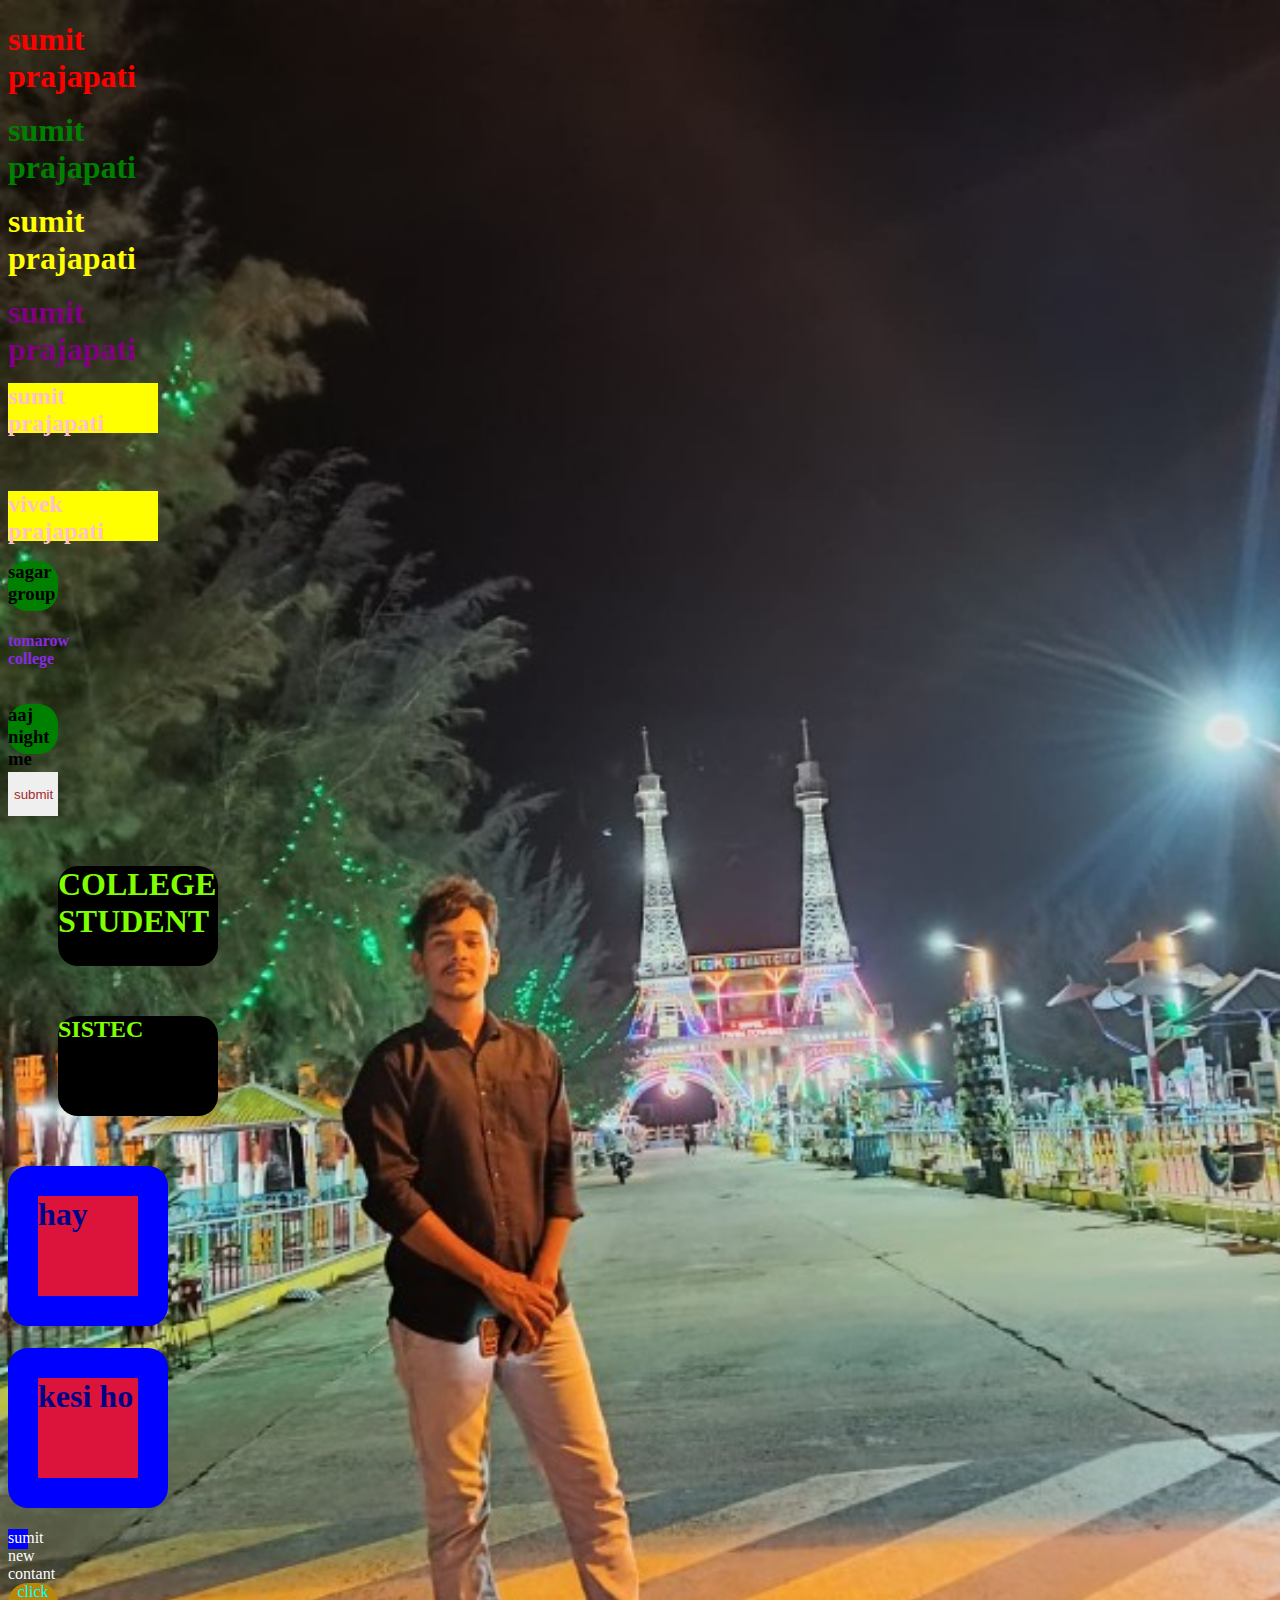
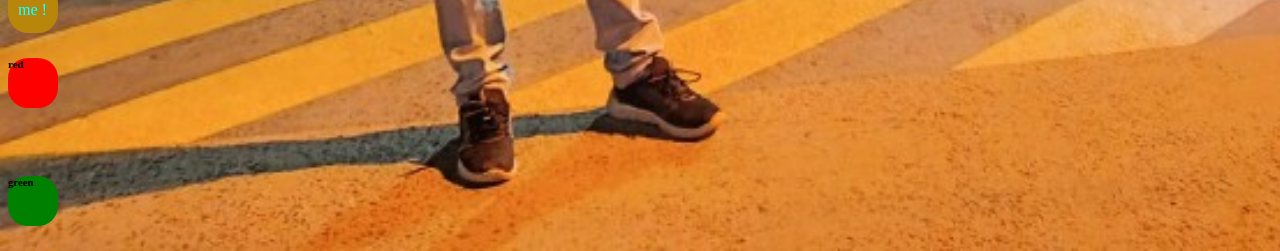
<file: index.html>
<!DOCTYPE html>
<html lang="en">
<head>
    <meta charset="UTF-8">
    <meta http-equiv="X-UA-Compatible" content="IE=edge">
    <meta name="viewport" content="width=device-width, initial-scale=1.0">
    <title>Document</title>
    <link rel="stylesheet"href="style.css">
</head>
<!-- level 1 -->

<body>
    <!-- inline color -->
    <h1 style="color:red">sumit prajapati</h1>
    <br>
    <h1 style="color:green">sumit prajapati</h1>
    <br>
    <h1 style="color:yellow">sumit prajapati</h1>
    <br>
    <h1 style="color:purple">sumit prajapati</h1>
    
<br>
    <!-- <style>tag color -->
    <h2>sumit prajapati</h2>
    <br>
    <h2>vivek prajapati</h2>


<!-- syntex style tag -->
    <style>
        h2{
            color: pink;
            background-color: yellow;
            height: 50px;
            width: 150px;
            
        }
    </style>
    <h3>sagar group</h3>
    <h4>tomarow college </h4>
    <h3>aaj night me full study</h3>
    <button>submit</button>

<!-- class selecter -->
    <h1 class="sumit">college student</h1>
    <h2 class="sumit">sistec</h2>

    <!-- id selecter -->
    <h1 id="a">hay</h1>
    <h1 id="a">kesi ho</h1>



    <!-- practice 1 -->
    <div id="box">
    sumit new contant
    </div>
 <br>
    <!--topic   text align -->
    <p class="c"> click me !</p>

    <!-- text decoretion -->
    
        <h6 style="background-color: red;">red</h6>
        <br>
        <h6>green</h6>



    <!-- level 2  box moddel-->

</body>
</html>
</file>
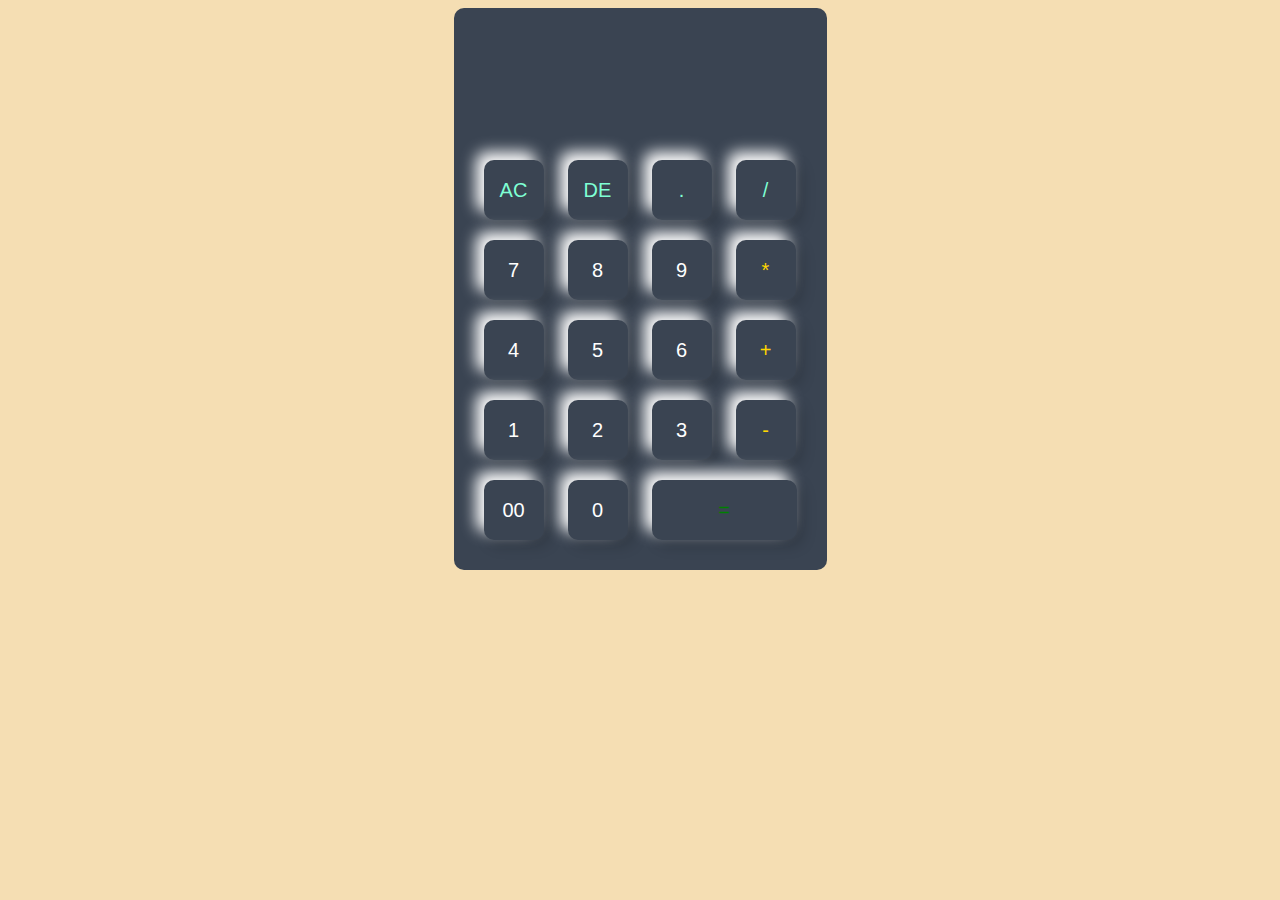
<file: calculator.html>
<!DOCTYPE html>
<html lang="en">

<head>
    <meta charset="UTF-8">
    <meta name="viewport" content="width=device-width, initial-scale=1.0">
    <title>calculator</title>
    <link rel="stylesheet" href="calculator.css">
    <div class="con">
        <div class="calcu">
            <form>
                <div class="display">
                    <input type="text" name="display">
                </div>
                <div>
                    <input type="button" value="AC" onclick="display.value = ''" class="op">
                    <input type="button" value="DE" onclick="display.value =display.value.toString().slice(0,-1)"
                        class="op">
                    <input type="button" value="." onclick="display.value += '.'" class="op">
                    <input type="button" value="/" onclick="display.value += '/'" class="op">
                </div>
                <div>
                    <input type="button" value="7" onclick="display.value += '7'">
                    <input type="button" value="8" onclick="display.value += '8'">
                    <input type="button" value="9" onclick="display.value += '9'">
                    <input type="button" value="*" onclick="display.value += '*'" class="co">
                </div>
                <div>
                    <input type="button" value="4" onclick="display.value += '4'">
                    <input type="button" value="5" onclick="display.value += '5'">
                    <input type="button" value="6" onclick="display.value += '6'">
                    <input type="button" value="+" onclick="display.value += '+'" class="co">
                </div>
                <div>
                    <input type="button" value="1" onclick="display.value += '1'">
                    <input type="button" value="2" onclick="display.value += '2'">
                    <input type="button" value="3" onclick="display.value += '3'">
                    <input type="button" value="-" onclick="display.value += '-'" class="co">
                </div>
                <div>
                    <input type="button" value="00" onclick="display.value += '00'">
                    <input type="button" value="0" onclick="display.value += '0'">
                    <input type="button" value="=" onclick="display.value =eval(display.value)" class="equal">
                    <!-- <input type="button" value=""> -->
                </div>
            </form>
        </div>

    </div>
</head>

<body>

</body>

</html>
</file>
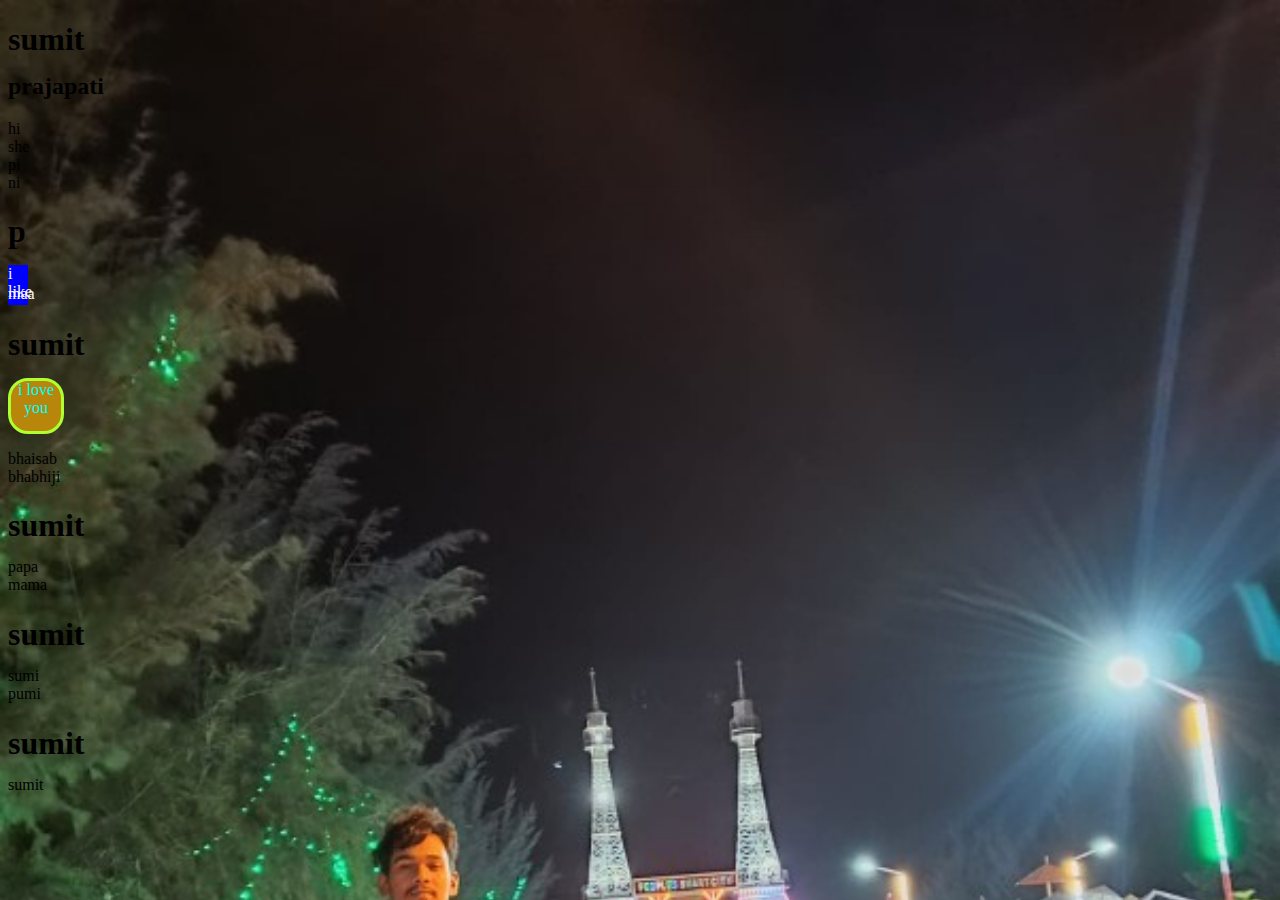
<file: first.html>
<!DOCTYPE html>
<html lang="en">
<head>
    <meta charset="UTF-8">
    <meta http-equiv="X-UA-Compatible" content="IE=edge">
    <meta name="viewport" content="width=device-width, initial-scale=1.0">
    <title>Document</title>
    <link rel="stylesheet"href="style.css">
</head>
<body>
    <h1>sumit</h1>
    <h2>prajapati
    </h2>
    <li>hi</li>
    <li>she</li>
    <li>pi</li>
    <li>ni</li>
    <h1>p</h1>
    <div>i like </div>
    <div>maa</div>
    <h1>sumit</h1>
   <p style="border: 3px solid greenyellow;">i love you</p>
    <li>bhaisab</li>
    <li>bhabhiji</li>
    <h1>sumit</h1>
    <li>papa</li>
    <li>mama</li>
    <h1>sumit</h1>
    <li class="pi">sumi</li>
    <li class="pi">pumi</li>
    <h1>sumit</h1>
    <level>sumit</level>

</body>
</html>
</file>
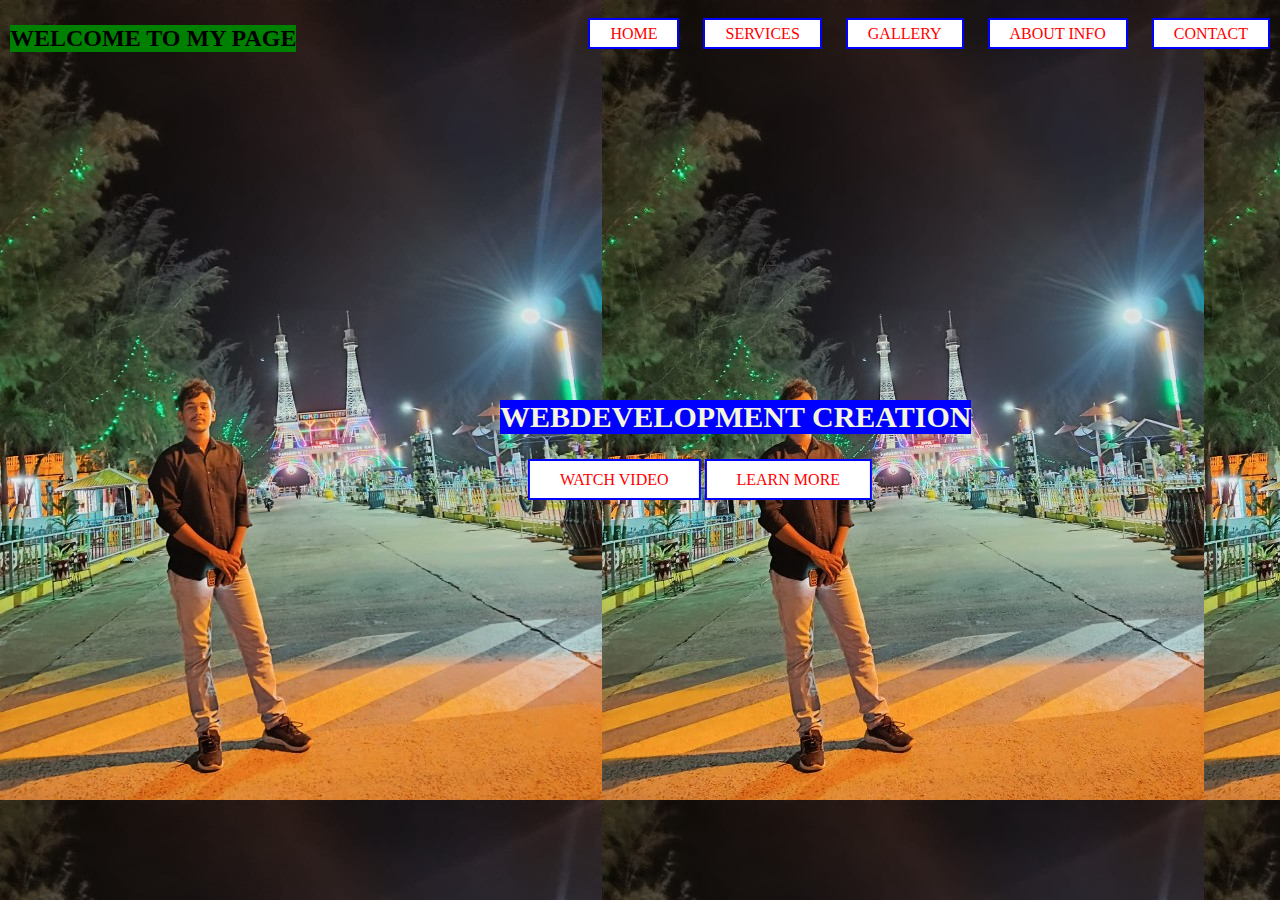
<file: landing.html>
<!DOCTYPE html>
<html lang="en">

<head>
    <meta charset="UTF-8">
    <meta http-equiv="X-UA-Compatible" content="IE=edge">
    <meta name="viewport" content="width=device-width, initial-scale=1.0">
    <title>webdevelopment</title>
    <link rel="stylesheet" href="landing.css">
</head>

<body>
    <div class="main">

        <ul>
            <li><a href="#">HOME</a></li>
            <li><a href="#">SERVICES</a></li>
            <li><a href="#">GALLERY</a></li>
            <li><a href="#">ABOUT INFO</a></li>
            <li><a href="#">CONTACT</a></li>
        </ul>
    </div>
    <div class="titel">
        <h2>WELCOME TO MY PAGE</h2>
        <h1>WEBDEVELOPMENT CREATION</h1>
    </div>
    <div class="button">
        <a href="#" class="btn">WATCH VIDEO</a>
        <a href="#" class="btn">LEARN MORE</a>
    </div>
</body>

</html>
</file>
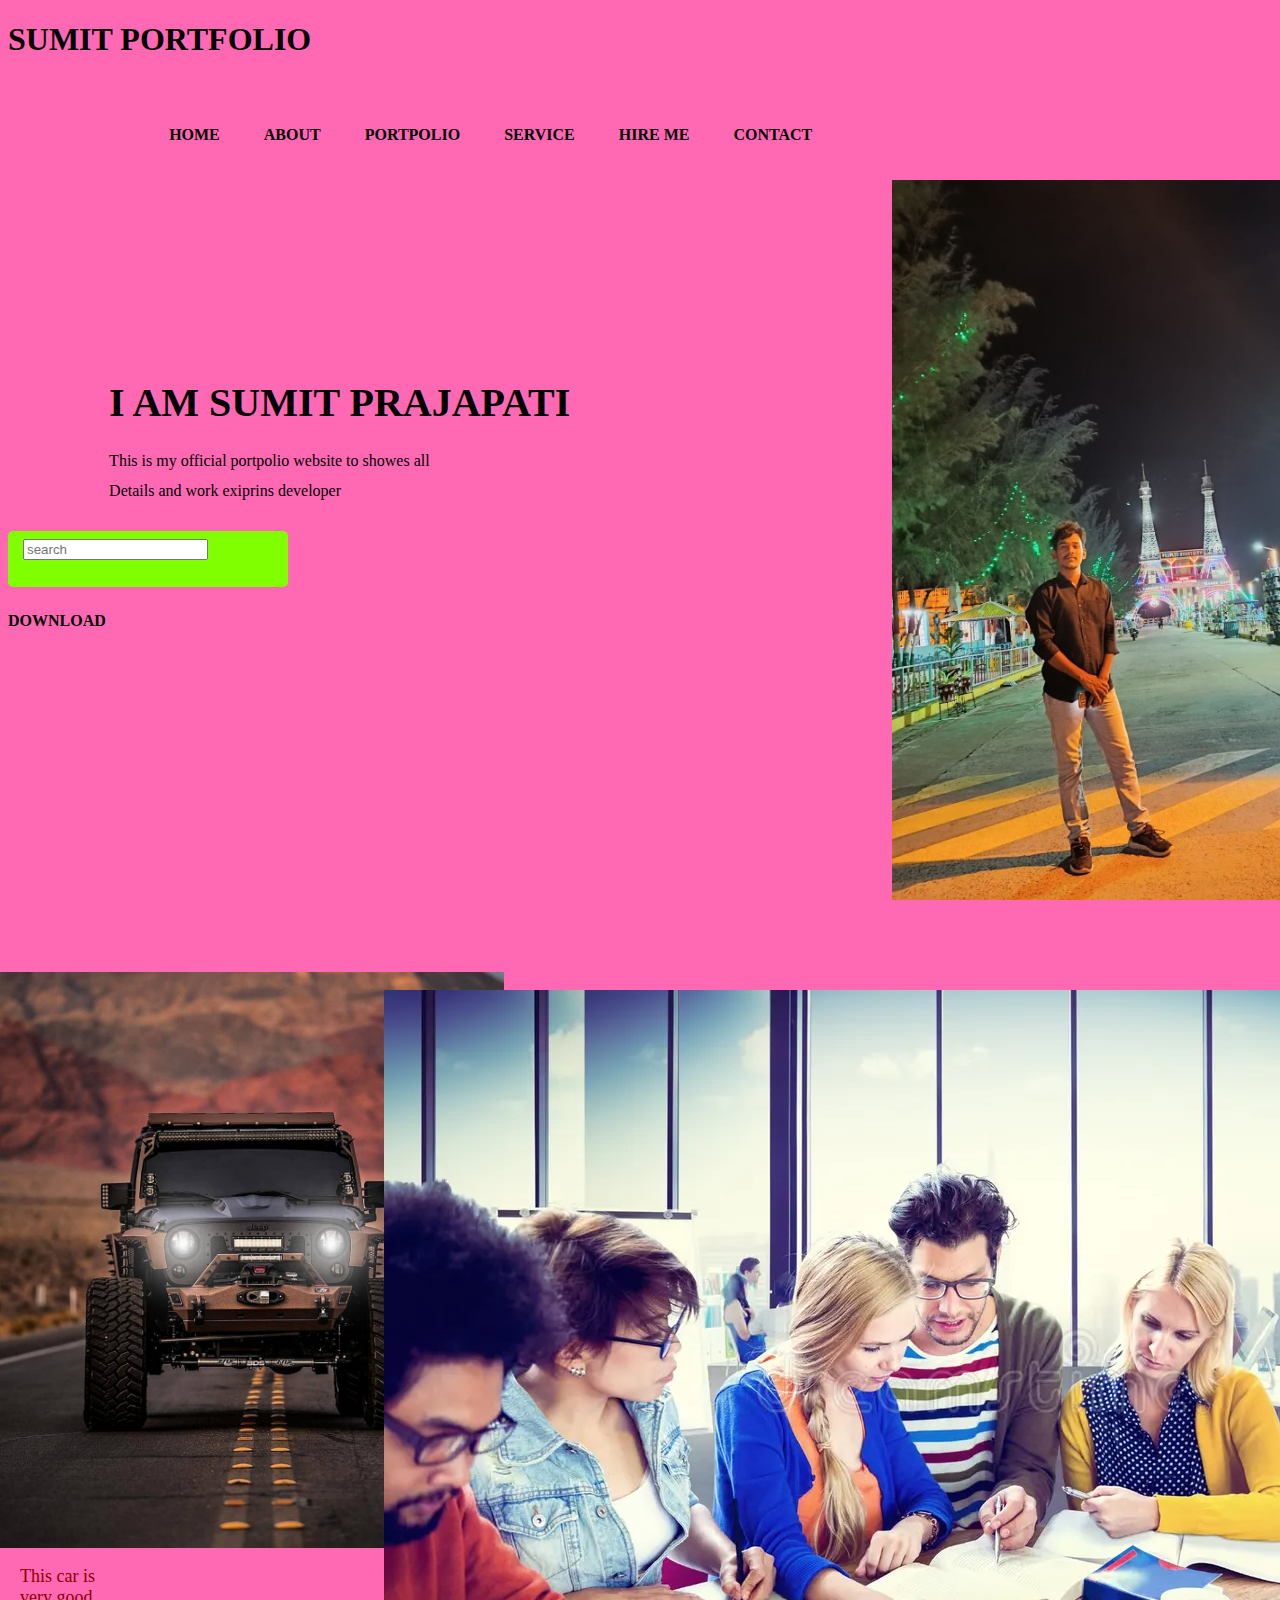
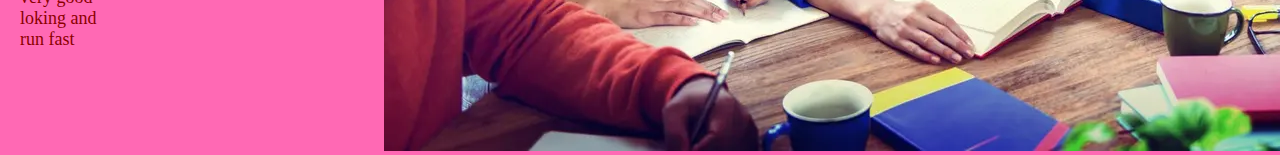
<file: portfolio.html>
<!DOCTYPE html>
<html lang="en">

<head>
    <meta charset="UTF-8">
    <meta name="viewport" content="width=device-width, initial-scale=1.0">
    <title>PORTFOLIO WEBSITE</title>
    <link rel="stylesheet" href="portpolio.css">
</head>

<body>

    <div class="left"><H1>SUMIT PORTFOLIO</H1></div>
    <div class="right"></div>
    <nav>
        <ul>
            <li>HOME</li>
            <li>ABOUT</li>
            <li>PORTPOLIO</li>
            <li>SERVICE</li>
            <li>HIRE ME</li>
            <li>CONTACT</li>

        </ul>

    </nav>
    <div class="a">
        <h1>I AM SUMIT PRAJAPATI</h1>
        <P>This is my official portpolio website to showes all
            <br>
            Details and work exiprins developer
        </P>
        </div>
        <div class="button">
        <input type="string" name="" placeholder="search">
        </div>
        <b href="#">DOWNLOAD</b>


    
    <div class="c">

        <img src="sumit.jpg.jpg" class="boy">
    </div>
<div class="car">
    <img src="car.jpg" class="car">
    <p>This car is very good loking and run fast 
    
    </p>
</div>
<div class="n">
    <img src="group stady.webp">
</div>
</body>

</html>
</file>
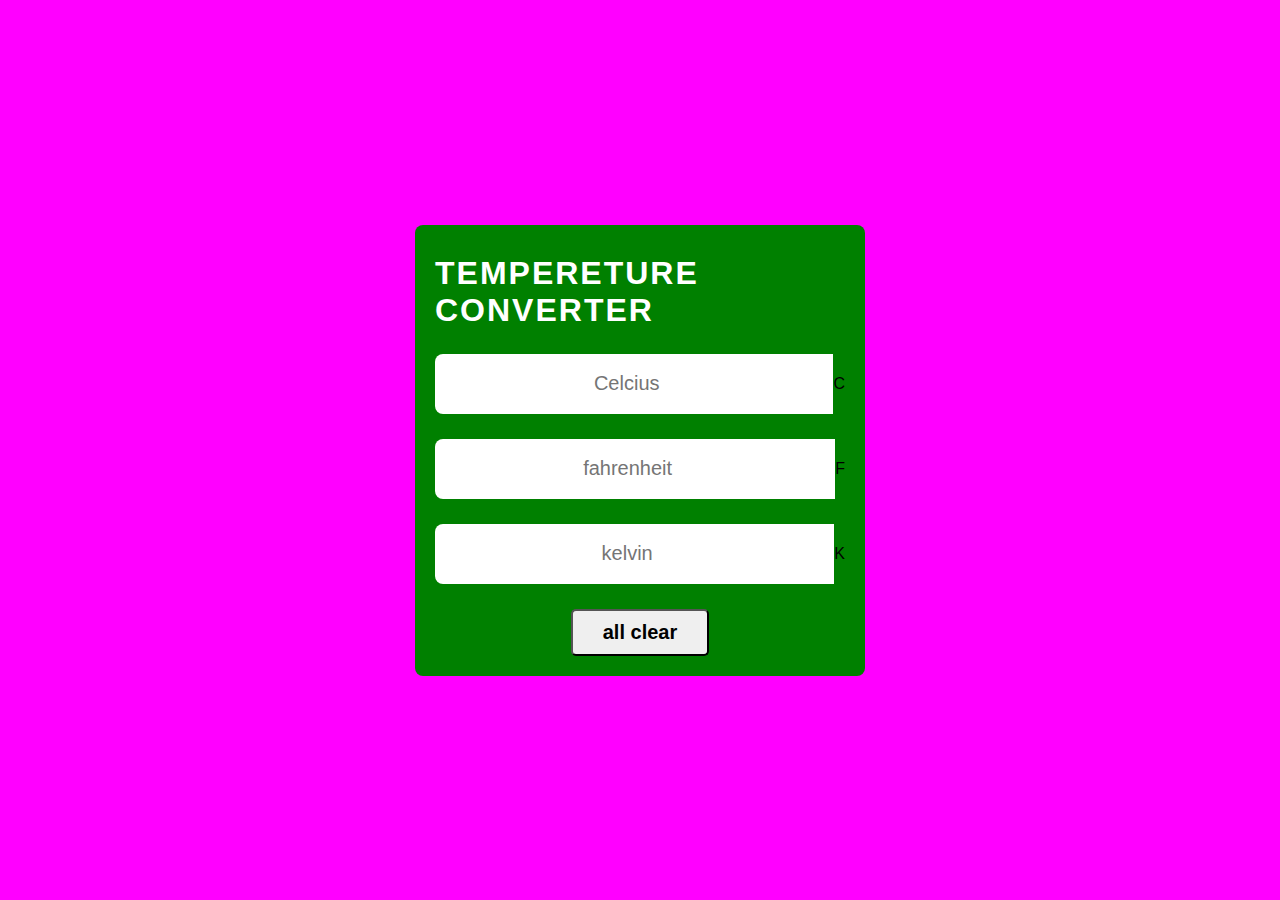
<file: tempereture.html>
<!DOCTYPE html>
<html lang="en">
<head>
    <meta charset="UTF-8">
    <meta name="viewport" content="width=device-width, initial-scale=1.0">
    <title>TEMPERETURE CONVERTER PAGE</title>
    <link rel="stylesheet" href="tempereture.css">
</head>
<body>
<div class="con">
    <div class="tit">
        <h1>TEMPERETURE CONVERTER</h1>
        <span class="temp-icon"></span>
    </div>

    <div id="celcius">
        <input type="number" name="" placeholder="Celcius">
        <span class="icon">C</span>
    </div>

    <div id="fahrenheit">
        <input type="number" name="" placeholder="fahrenheit">
        <span class="icon">F</span>
    </div>

    <div id="kelvin">
        <input type="number" name="" placeholder="kelvin">
        <span class="icon">K</span>
    </div>

    <div class="button">
        <button>all clear</button>
    </div>
</div>
<script src="tempereture.js"></script>
    
</body>
</html>
</file>
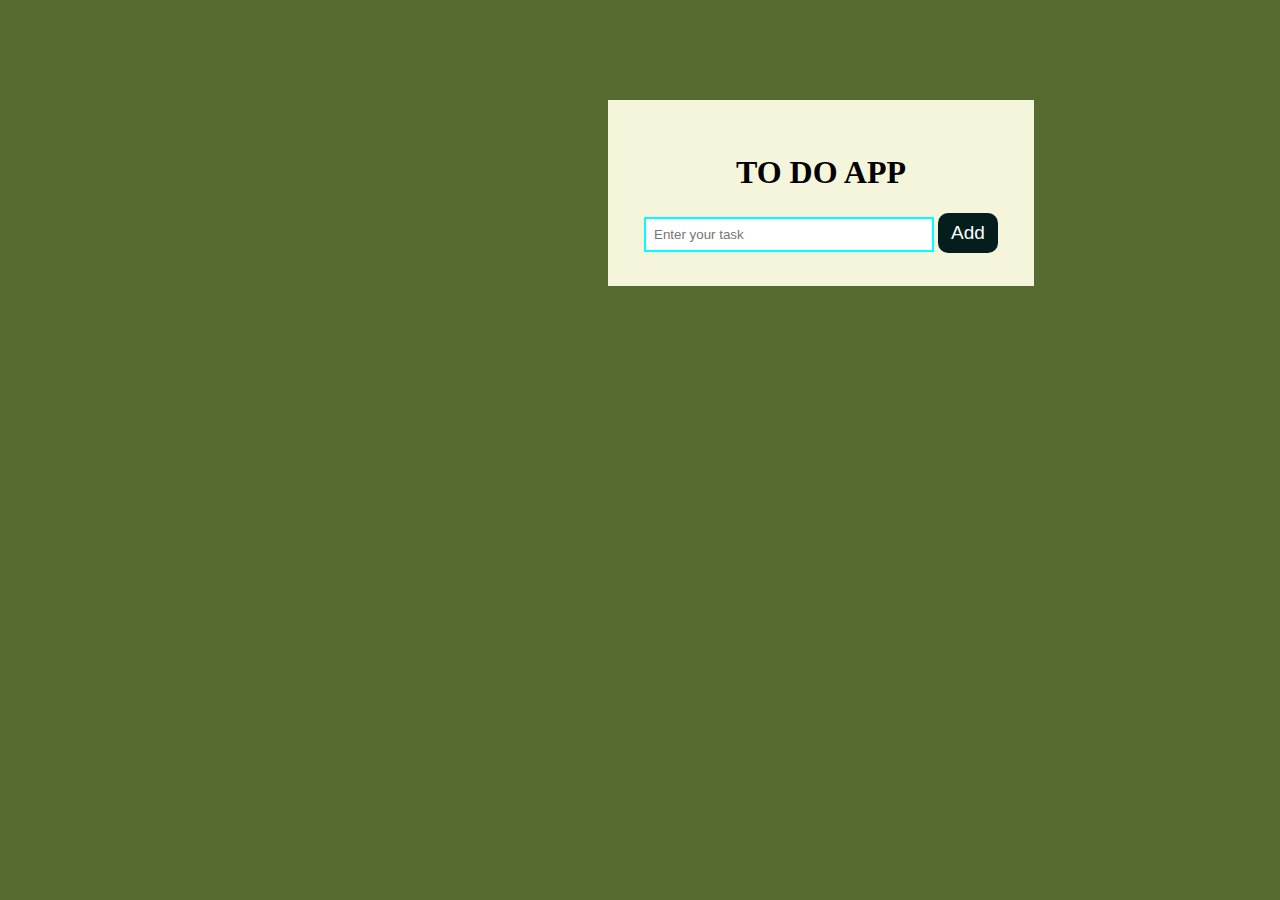
<file: TO DO.html>
<!DOCTYPE html>
<html lang="en">
<head>
    <meta charset="UTF-8">
    <meta name="viewport" content="width=device-width, initial-scale=1.0">
    <title> to do list </title>
    <link rel="stylesheet" href="TO DO.css">
</head>
<body>
    <div class="con">
        <h1>TO DO APP</h1>
        <div class="input">
            <input type="text" placeholder="Enter your task" id="inp">
            <button ondblclick="Add()">Add</button>
        </div>
        <div class="text">

        </div>
    </div>

    <script src="TO DO.JS"></script>
</body>
</html>
</file>
<file: style.css>
h3{
    color:black;
    
    background-color:green;
    border-radius: 20px;
height: 50px;
width: 50px;



}
h4{
    color:blueviolet;
    height: 50px;
    width: 50px;
}

body{
    background-color: mediumorchid;
}
button{
    border: 2px;
    color: brown;
    height: 44px;
    width: 50px;
    text-align: center;
    
}
/* class selecter */
.sumit{
    color: chartreuse;
    /*text propeties*/
    text-transform: uppercase;
    height: 100px;
    width: 160px;
    background-color: black;
    border-radius: 20px;
    margin:50px;
    
}
/* id selecter */
#a{
    color: darkblue;
    height: 100px;
    width: 100px;
    background-color: crimson;
    border-width:20px;
    border-color: darkred;
    border-style: dashed;
    /*border shorthand*/
    border: 30px solid blue;
    border-radius: 20px;
    
    
}

/* practice 1 */
div{
    color:white;
    background-color: blue;
    height: 20px;
    width: 20px;
}
/* text align */
p{
    text-align: center;
    color: aqua;
    background-color: darkgoldenrod;
    height: 50px;
    width: 50px;
    border-radius: 20px;
}

/* topic text decoretion */
/*topic  font family */


   

        
    
    h6{
        height: 50px;
        width: 50px;
       
        background-color:green;
        border-radius: 20px;  
        border: 100px;
        border-color: blue;
    }
    body{
        background-image: url("sumit.jpg.jpg");
        background-size: cover;
    }
    h1{
        height: 30px;
        width: 50px;
    }
</file>
<file: calculator.css>
body {
    background-color: wheat;
}

.con {
    width: 100%;
    height: 100%;
    display: flex;
    align-items: center;
    justify-content: center;
}

.calcu {
    background-color: #3a4452;
    padding: 20px;
    border-radius: 10px;
}

.calcu form input {
    border: 0;
    outline: 0;
    width: 60px;
    height: 60px;
    border-radius: 10px;
    box-shadow: -8px -8px 15px rgba(255, 255, 255), 5px 5px 15px rgba(0, 0, 0, 0.2);
    background: transparent;
    font-size: 20px;
    color: #fff;
    cursor: pointer;
    margin: 10px;


}

form .display {
    display: flex;
    justify-content: flex-end;
    margin: 20px 0;

}

form .display input {
    text-align: right;
    flex: 1;
    font-size: 45px;
    box-shadow: none;

}

form input.equal {
    width: 145px;
    color: green;
}

form input.op {
    color: aquamarine;
}

form input.co {
    color: gold;

}
</file>
<file: landing.css>
*{
    margin: 0;
    padding: 0;
    font-family: Century Gothic;

}
body{
    background-image: url("sumit.jpg.jpg");
    background-size: auto;
    /* background-repeat: no-repeat; */
    
    
    
   
}
ul{
    float: right;
    list-style-type : none;
    margin-top: 25px;
}
ul li{
    display: inline;
}
ul li a{
    text-decoration: none;
    color:red ;
    padding:5px 20px;
    border: 2px solid blue;
    background-color: white;
    margin: 10px;
}
ul li a:hover{
    background-color: darkgreen;
    columns: black;
    color: black;
}

.title{
    position: absolute;
    top: 500px;
    left: 500px;
    transform: translate(-50%,-50%); 

}
 h1{
    position: absolute;
    top: 400px;
    left: 500px;
    color: beige;
    font-size: 30px;
    text-align: center;
    background-color: blue;
}
h1:hover{
    background-color: darkgreen;
}
h2{
    position: absolute;
    top: 25px;
    left: 10px;
    background-color:green;
    
}
h2:hover{
    background-color: maroon;
}
.button{
    position: absolute;
    top: 480px;
    left: 700px;
    transform: translate(-50%,-50%);
}
.btn{
    border: 2px solid red;
    padding: 10px 30px;
    color: red;
    text-decoration: none;
    background-color: white;
    border: 2px solid blue;
}
.btn:hover{
    background-color: darkgreen;
    color: black;
}
</file>
<file: portpolio.css>
body {
    /* background-color: rgb(121, 105, 231); */
    background-color: hotpink;
}

nav {
   
    display: flex;
    width: 84%;
    margin: auto;
    padding: 20px 0;
    align-items: center;
    justify-content: space-between;

}

nav ul li {
    

    display: inline-block;
    list-style: none;
    margin: 10px 20px;
    text-decoration: none;
    color: black;
    font-weight: bold;

}

nav ul li:hover {
    color: red;
    font-size: large;

}

.a {
    margin-left: 8%;
    margin-top: 15%;
}

.a h1 {
    font-size: 40px;
    color: black;
    margin-bottom: 20px;
}




.a h1:hover{
    color: chartreuse;
}


.a p {
    color:black;
    line-height: 30px;
}
.a p:hover{
    color:goldenrod;
    
    
   

}

.a b {
    background-color: #212121;
    padding: 10px 18px;
    text-decoration: none;
    font-weight: bold;
    color: aliceblue;
    display: inline-block;
    margin: 30px 0;
    border-radius: 5px;
}
.a b:hover{
    background-color: blue;
    color: yellow;

}

.c {
    width: 45%;
    height: 80%;
    position: absolute;
    bottom: 0;
    right: 100px;
}

.c img {
    height: 100%;
    position: absolute;
    left: 50%;
    bottom: 0;
    /* transform: translateX(-50%); */
}
.c img:hover{
    background-image: url(sumit.jpg.jpg);
    background-size: cover;
    
}
.button{
    width: 250px;
    height: 40px;
    /* background-color: white; */
    background-color:chartreuse;
    padding: 8px 15px;
    text-decoration: none;
    font-weight: bold;
    
    /* display: inline-block; */
    margin: 25px 0;
    border-radius: 5px;
    border-color: chartreuse;

    
}
.button:hover{
    background-color: chartreuse;
    color: red;

}
.car{
    height: 80%;
    position: absolute;
    left: 0px;
    bottom: 0px;
    top: 60%;

}
.car p{
    color: darkred;
    font-size: large;
    width: 100px;
    height: 40px;
    position: absolute;
    left: 50%;
    bottom: 20%;
    top:140% ;
    
    
    margin-inline-start: 20px;
    margin-inline-end: 10px;
}
.car p:hover{
    color: black;
    font-size: xx-large;
    
}
.n{
    height:300px;
    width:400px;
    position: absolute;
    left: 30%;
    bottom:40%;
    top: 110%;
}
</file>
<file: tempereture.css>
*{
    margin: 0;
    padding: 0;
    box-sizing: border-box;
}
body{
    display: flex;
    justify-content: center;
    align-items: center;
    min-height: 100vh;
    background-color: magenta;
    /* background-color:green; */
}
.con{
    max-width: 450px;
    background-color: green;
    border-radius: 8px;
   box-shadow: 0px 0px 15px 3px rgba(0,0,0,0);
   font-family: sans-serif;
   padding: 20px;
}
.con:hover{
    background-color: palevioletred;
}
.tit{
    display: flex;
    justify-content: center;
    align-items: center;
    flex-wrap: wrap-reverse;
    gap: 10px;
}
h1{
    color: white;
    letter-spacing: 2px;
}
#celcius,#fahrenheit,#kelvin{
    display: flex;
    justify-content: center;
    align-items: center;
    margin-top: 25px;
}

input{
    flex: 5px;
    height: 60px;
    font-size: 20px;
    text-align: center;
    border: none;
    outline: none;
    border-radius: 8px 0 0 8px;
    padding: 0 10px;
}
.button{
    margin-top: 25px;
    text-align: center;
}
.button button{
    border-radius: 5px;
    outline: none;
    padding: 10px 30px;
    font-size: 20px;
    font-weight:600 ;
    cursor: pointer;
    transition: 0.3s;


}.button button:hover{
    background-color: darkgreen;
    color: blanchedalmond;
}
</file>
<file: TO DO.css>
body{
    background-color: darkolivegreen;
}
.con{
    width: 360px;
    padding: 33px;
    text-align: center;
    background-color: beige;
    margin-left: 600px;
    margin-top: 100px;

}
.con input{
    width: 270px;
    padding: 8px;
    border: 2px solid aqua;
    outline: none;

}
button{
    width: 60px;
    height: 40px;
    background-color: rgb(4,29,29);
    color: white;
    border: none;
    cursor: pointer;
    outline: none;
    border-radius: 10px;
    font-size: 19px;


}
.text ul{
    position: relative;
    background-color: rgb(5, 28, 28);
    color: white;
    font-size: 19px;
    padding: 8px;
    text-align: left;
}
.text ul i{
    position: absolute;
    right: 10px;
    cursor: pointer;
}
</file>
